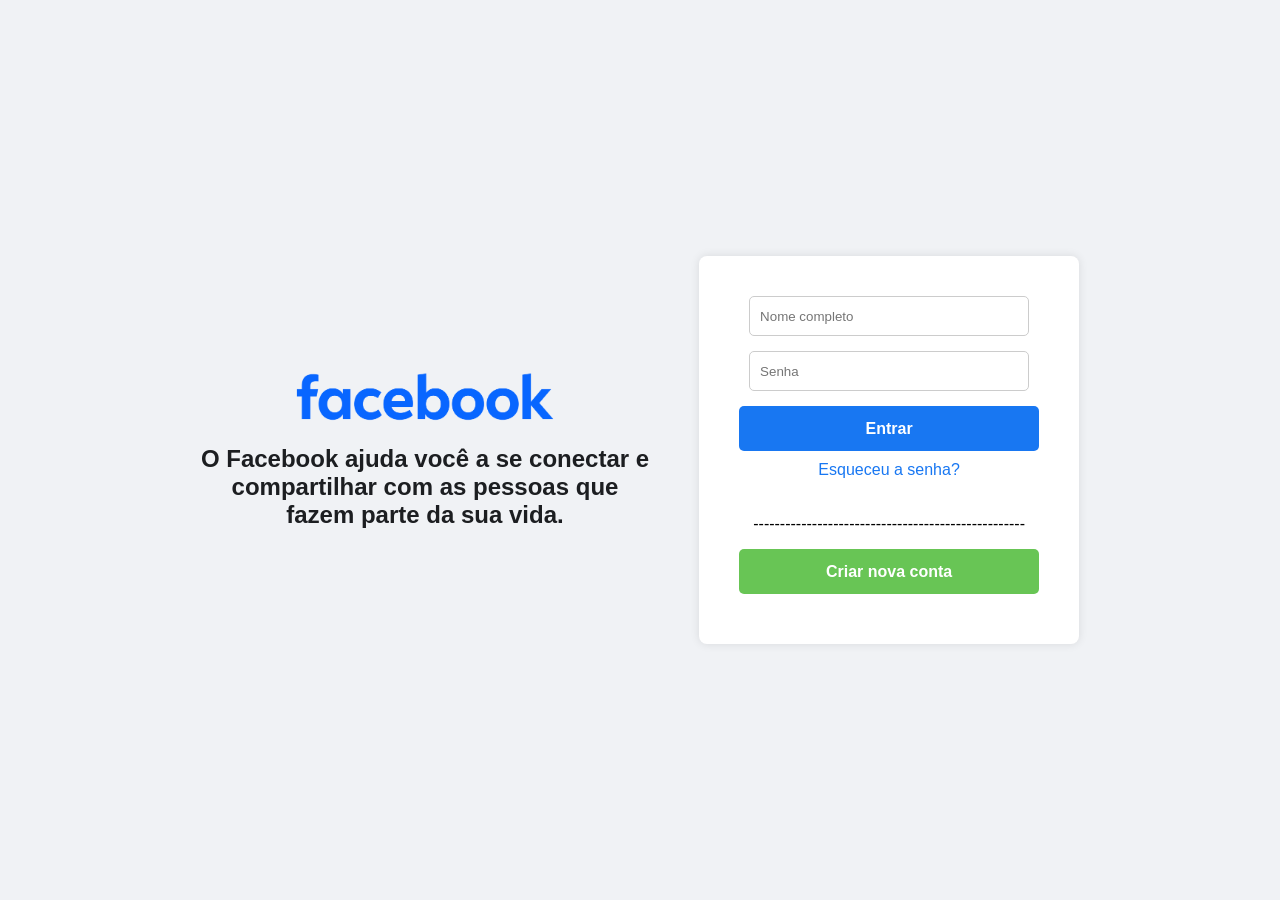
<file: index.html>
<!DOCTYPE html>
<html lang="en">
<head>
    <meta charset="UTF-8">
    <meta name="viewport" content="width=device-width, initial-scale=1.0">
    <title>Facebook | Login</title>
    <link rel="shortcut icon" href="imgs/facebook-flavicon.png" type="image/x-icon">
    <link rel="stylesheet" href="style.css">
    <style>
        .login-esq img {
            transform: scale(2.1);
        }
    </style>
</head>
<body>
    <div class="login-esq"><img src="imgs/facebook.png" alt="facebook"><h1>O Facebook ajuda você a se conectar e <br> compartilhar com as pessoas que <br> fazem parte da sua vida.</h1></div>

    <form class="login-dir">
        <input type="email" placeholder="Nome completo" class="username">
        <input type="password" placeholder="Senha" class="password">
        <button type="button" onclick="logar()" class="logar">Entrar</button>
        <a href="#" target="_blank">Esqueceu a senha?</a>
        <p>---------------------------------------------------</p>
        <button class="criar">Criar nova conta</button>
    </form>
    <script src="scriptd.js"></script>
</body>
</html>
</file>
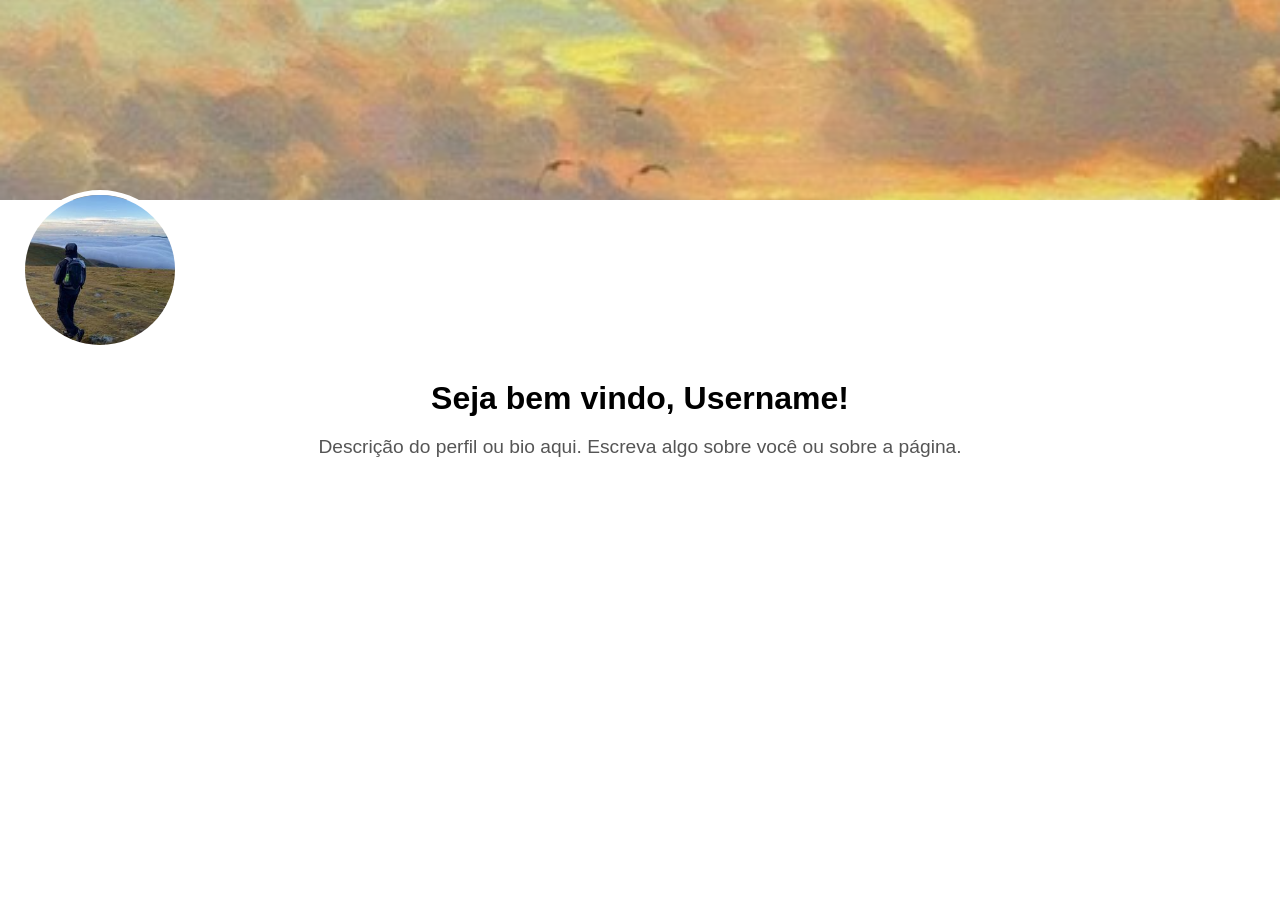
<file: homepage.html>
<!DOCTYPE html>
<html lang="en">
<head>
    <meta charset="UTF-8">
    <meta name="viewport" content="width=device-width, initial-scale=1.0">
    <title>Página Inicial do Facebook</title>
    <link rel="stylesheet" href="styles.css">
</head>
<body>
    <header class="header">
        <div class="cover-photo">
            <img src="imgs/cover-photo.png" alt="Foto de Capa">
        </div>
        <div class="profile-photo">
            <img src="imgs/profile-photo.jpg" alt="Foto de Perfil">
        </div>
    </header>
    <main class="main-content">
        <h1>Seja bem vindo, <span id="username">Username</span>!</h1>
        <p>Descrição do perfil ou bio aqui. Escreva algo sobre você ou sobre a página.</p>
    </main>
    <script>
        function getParameterByName(name) {
            const urlParams = new URLSearchParams(window.location.search);
            return urlParams.get(name);
        }
        const username = getParameterByName('username');
        if (username) {
            document.getElementById('username').textContent = username;
        }
    </script>
</body>
</html>
</file>
<file: style.css>
/* Reseta algumas propriedades padrões */
body, h1, input, button, a {
    margin: 0;
    padding: 0;
    box-sizing: border-box;
}

body {
    font-family: Arial, sans-serif;
    background-color: #f0f2f5;
    display: flex;
    justify-content: center;
    align-items: center;
    height: 100vh;
}

.login-esq {
    text-align: center;
    margin-right: 50px;
}

.login-esq img {
    width: 150px;
    height: auto;
    margin-bottom: 20px;
}

.login-esq h1 {
    font-size: 24px;
    color: #1c1e21;
}

form {
    display: flex;
    flex-direction: column;
    align-items: center;
    background: #fff;
    border-radius: 8px;
    padding: 40px;
    box-shadow: 0 0 10px rgba(0,0,0,0.1);
}

input {
    width: 280px; /* Ajuste para corresponder ao botão */
    height: 40px;
    margin-bottom: 15px;
    padding: 0 10px;
    border: 1px solid #ccc;
    border-radius: 5px;
}

button {
    width: 300px; /* Ajuste para corresponder à largura dos inputs */
    height: 45px;
    border: none;
    border-radius: 5px;
    background-color: #1877f2;
    color: #fff;
    font-size: 16px;
    cursor: pointer;
    margin-bottom: 10px;
}

.criar {
    font-weight: bold;
    background-color: #68C555;
    transition: 0.3s;
}

.criar:hover {
    background-color: #58a748;
    transition: 0.3s;
}

.logar {
    font-weight: bold;
    transition: 0.3s;
}

.logar:hover {
    background-color: #1465cf;
    transition: 0.3s;
}

a {
    color: #1877f2;
    text-decoration: none;
    margin-bottom: 20px;
}

a:hover {
    text-decoration: underline;
}

div {
    margin: 10px 0;
    color: #ccc;
}
</file>
<file: styles.css>
body {
    font-family: Arial, sans-serif;
    margin: 0;
    padding: 0;
}

.header {
    position: relative;
    width: 100%;
    height: 300px;
}

.cover-photo img {
    width: 100%;
    height: 200px;
    object-fit: cover;
}

.profile-photo {
    position: absolute;
    bottom: -50px;
    left: 20px;
    width: 150px;
    height: 150px;
    border-radius: 50%;
    overflow: hidden;
    border: 5px solid white;
}

.profile-photo img {
    width: 100%;
    height: 100%;
    object-fit: cover;
}

.main-content {
    padding: 80px 20px 20px;
    text-align: center;
}

h1 {
    margin: 0;
    font-size: 2em;
}

p {
    font-size: 1.2em;
    color: #555;
}
</file>
